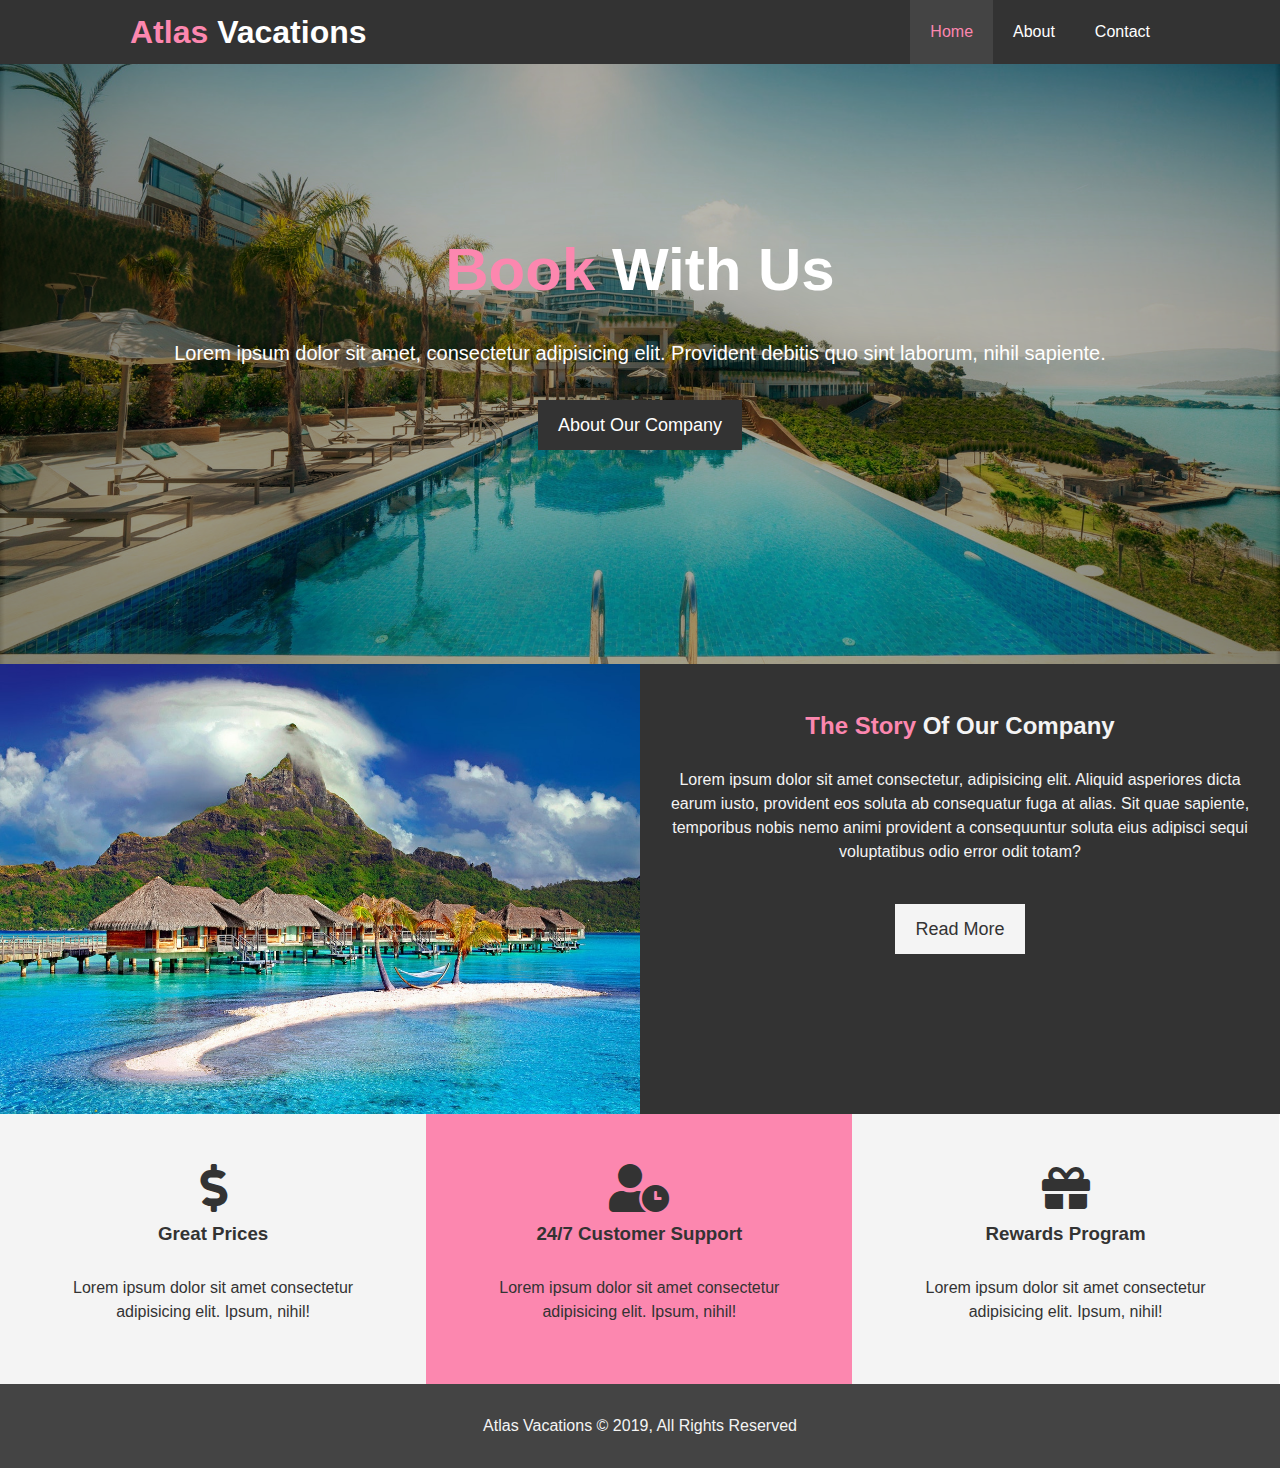
<file: index.html>
<!DOCTYPE html>
<html lang="en">
  <head>
    <meta charset="UTF-8" />
    <meta name="viewport" content="width=device-width, initial-scale=1.0" />
    <meta http-equiv="X-UA-Compatible" content="ie=edge" />
    <link
      rel="stylesheet"
      href="https://use.fontawesome.com/releases/v5.9.0/css/all.css"
    />
    <link rel="stylesheet" href="css/style.css" />
    <link
      rel="stylesheet"
      media="screen and (max-width: 768px)"
      href="css/mobile.css"
    />
    <title>Atlas Vacations | Welcome</title>
  </head>
  <body>
    <header>
      <nav id="navbar">
        <div class="container">
          <h1 class="logo">
            <a href="index.html"
              ><span class="text-primary">Atlas</span> Vacations</a
            >
          </h1>
          <ul>
            <li><a class="current" href="index.html">Home</a></li>
            <li><a href="about.html">About</a></li>
            <li><a href="contact.html">Contact</a></li>
          </ul>
        </div>
      </nav>
      <div id="showcase">
        <div class="container">
          <div class="showcase-content">
            <h1><span class="text-primary">Book</span> With Us</h1>
            <p class="lead">
              Lorem ipsum dolor sit amet, consectetur adipisicing elit.
              Provident debitis quo sint laborum, nihil sapiente.
            </p>
            <a class="btn" href="about.html">About Our Company</a>
          </div>
        </div>
      </div>
    </header>

    <section id="home-info" class="bg-dark">
      <div class="info-img"></div>
      <div class="info-content">
        <h2><span class="text-primary">The Story</span> Of Our Company</h2>
        <p>
          Lorem ipsum dolor sit amet consectetur, adipisicing elit. Aliquid
          asperiores dicta earum iusto, provident eos soluta ab consequatur fuga
          at alias. Sit quae sapiente, temporibus nobis nemo animi provident a
          consequuntur soluta eius adipisci sequi voluptatibus odio error odit
          totam?
        </p>
        <a href="about.html" class="btn btn-light">Read More</a>
      </div>
    </section>

    <section id="features">
      <div class="box bg-light">
        <i class="fas fa-dollar-sign fa-3x"></i>
        <h3>Great Prices</h3>
        <p>
          Lorem ipsum dolor sit amet consectetur adipisicing elit. Ipsum, nihil!
        </p>
      </div>
      <div class="box bg-primary">
        <i class="fas fa-user-clock fa-3x"></i>
        <h3>24/7 Customer Support</h3>
        <p>
          Lorem ipsum dolor sit amet consectetur adipisicing elit. Ipsum, nihil!
        </p>
      </div>
      <div class="box bg-light">
        <i class="fas fa-gift fa-3x"></i>
        <h3>Rewards Program</h3>
        <p>
          Lorem ipsum dolor sit amet consectetur adipisicing elit. Ipsum, nihil!
        </p>
      </div>
    </section>

    <div class="clr"></div>

    <footer id="main-footer">
      <p>Atlas Vacations &copy; 2019, All Rights Reserved</p>
    </footer>
  </body>
</html>
</file>
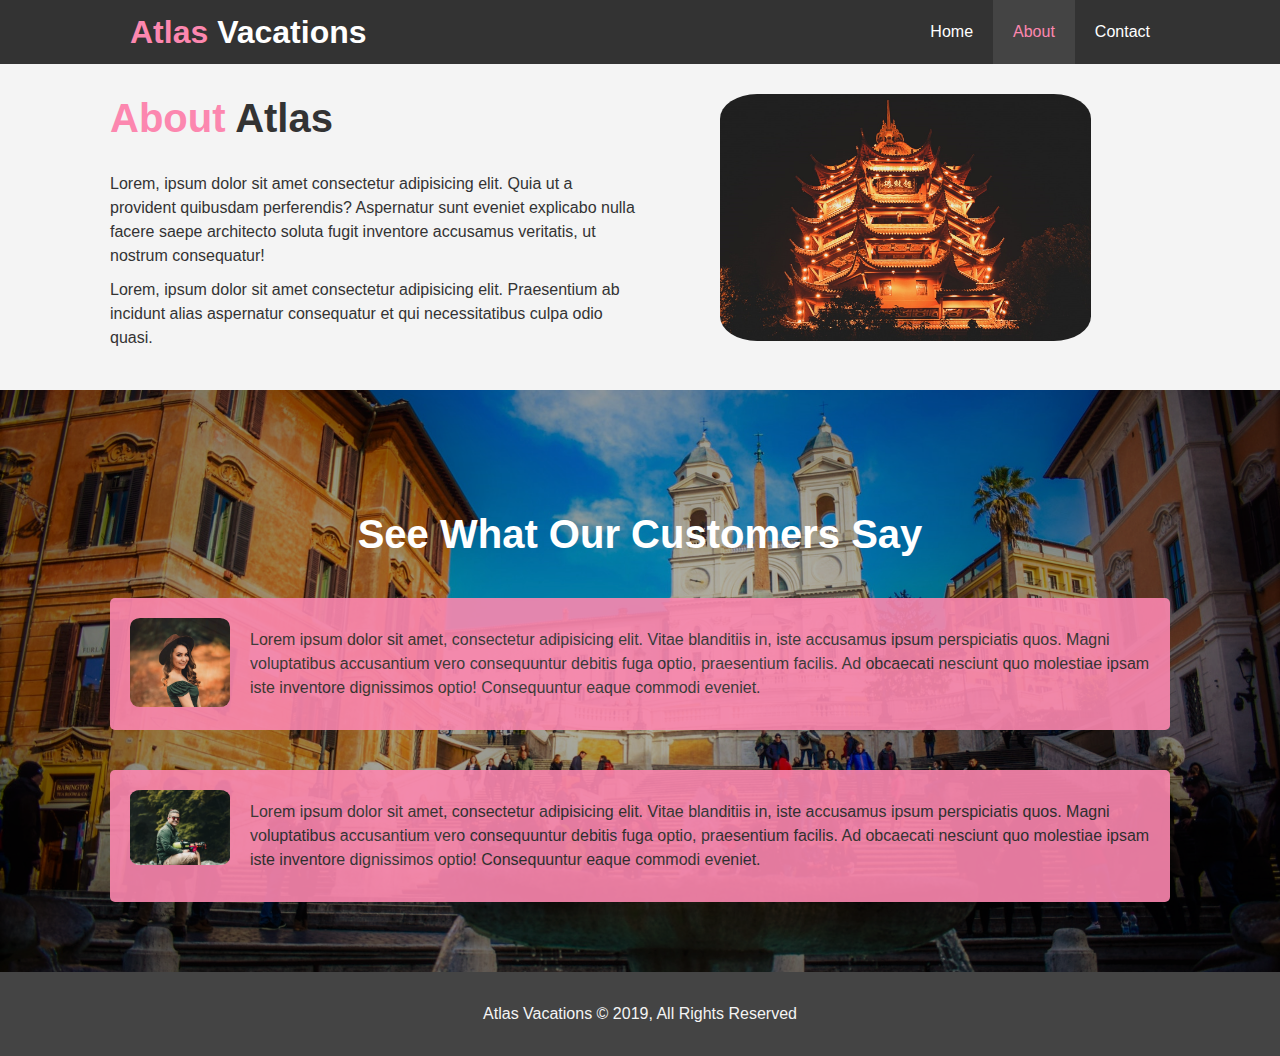
<file: about.html>
<!DOCTYPE html>
<html lang="en">
  <head>
    <meta charset="UTF-8" />
    <meta name="viewport" content="width=device-width, initial-scale=1.0" />
    <meta http-equiv="X-UA-Compatible" content="ie=edge" />
    <link rel="stylesheet" href="css/style.css" />
    <link
      rel="stylesheet"
      media="screen and (max-width: 768px)"
      href="css/mobile.css"
    />
    <title>Atlas Vacations | About</title>
  </head>
  <body>
    <header>
      <nav id="navbar">
        <div class="container">
          <h1 class="logo">
            <a href="index.html"
              ><span class="text-primary">Atlas</span> Vacations</a
            >
          </h1>
          <ul>
            <li><a href="index.html">Home</a></li>
            <li><a class="current" href="about.html">About</a></li>
            <li><a href="contact.html">Contact</a></li>
          </ul>
        </div>
      </nav>
    </header>

    <section id="about-info" class="bg-light py-3">
      <div class="container">
        <div class="info-left">
          <h1 class="l-heading">
            <span class="text-primary">About</span> Atlas
          </h1>
          <p>
            Lorem, ipsum dolor sit amet consectetur adipisicing elit. Quia ut a
            provident quibusdam perferendis? Aspernatur sunt eveniet explicabo
            nulla facere saepe architecto soluta fugit inventore accusamus
            veritatis, ut nostrum consequatur!
          </p>
          <p>
            Lorem, ipsum dolor sit amet consectetur adipisicing elit.
            Praesentium ab incidunt alias aspernatur consequatur et qui
            necessitatibus culpa odio quasi.
          </p>
        </div>
        <div class="info-right">
          <img src="./img/about-page.png" alt="picture of a palace" />
        </div>
      </div>
    </section>

    <div class="clr"></div>

    <section id="testimonials" class="py-3">
      <div class="container">
        <h2 class="l-heading">See What Our Customers Say</h2>
        <div class="testimonial bg-primary">
          <img src="./img/person1.png" alt="happy customer1" />
          <p>
            Lorem ipsum dolor sit amet, consectetur adipisicing elit. Vitae
            blanditiis in, iste accusamus ipsum perspiciatis quos. Magni
            voluptatibus accusantium vero consequuntur debitis fuga optio,
            praesentium facilis. Ad obcaecati nesciunt quo molestiae ipsam iste
            inventore dignissimos optio! Consequuntur eaque commodi eveniet.
          </p>
        </div>

        <div class="testimonial bg-primary">
          <img src="./img/person2.png" alt="happy customer 2" />
          <p>
            Lorem ipsum dolor sit amet, consectetur adipisicing elit. Vitae
            blanditiis in, iste accusamus ipsum perspiciatis quos. Magni
            voluptatibus accusantium vero consequuntur debitis fuga optio,
            praesentium facilis. Ad obcaecati nesciunt quo molestiae ipsam iste
            inventore dignissimos optio! Consequuntur eaque commodi eveniet.
          </p>
        </div>
      </div>
    </section>

    <footer id="main-footer">
      <p>Atlas Vacations &copy; 2019, All Rights Reserved</p>
    </footer>
  </body>
</html>
</file>
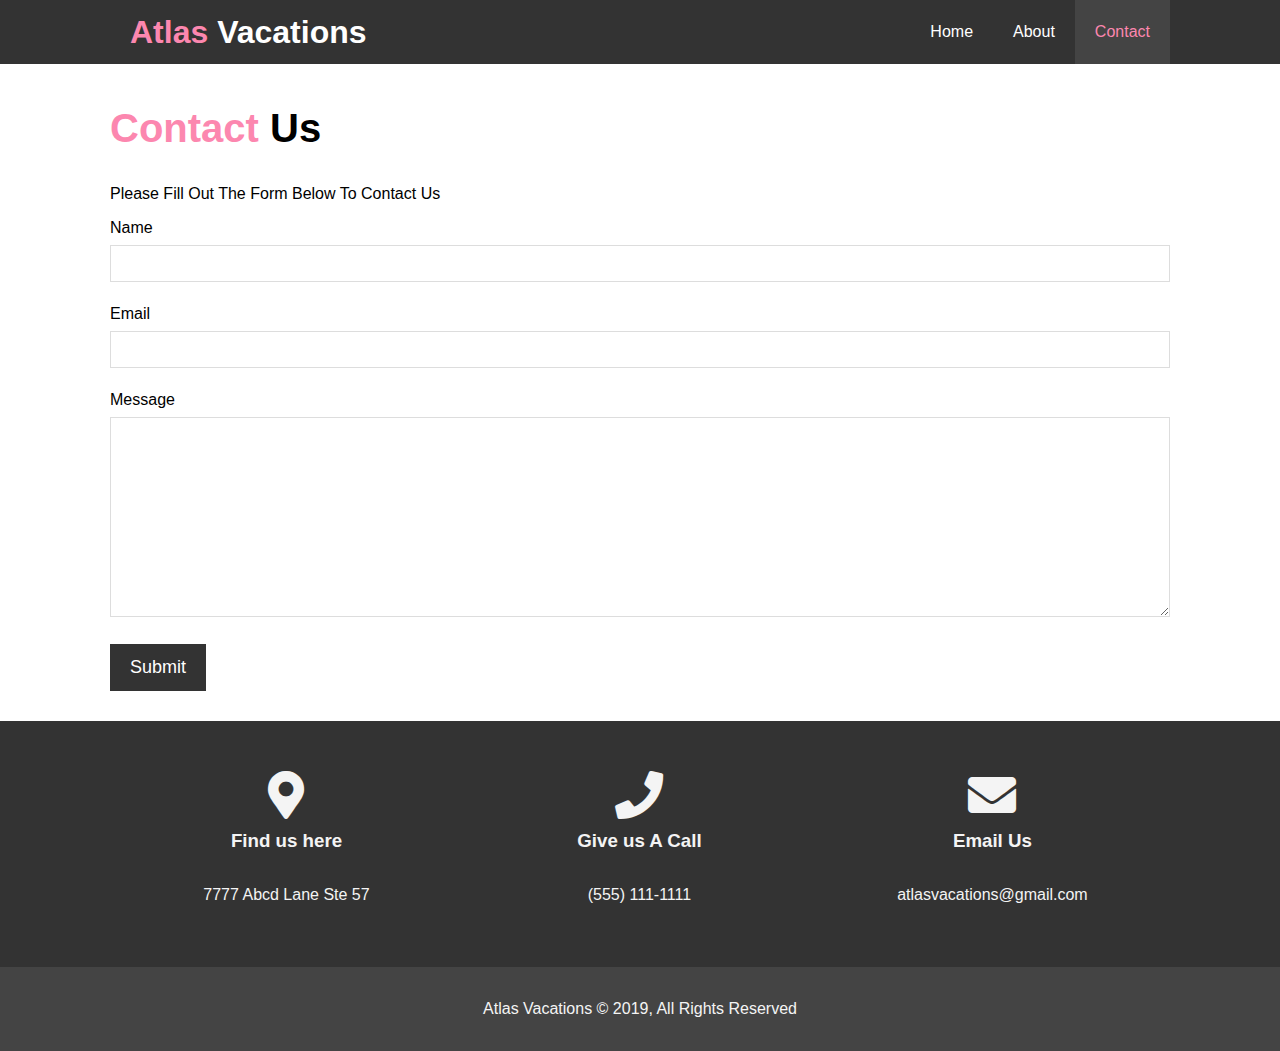
<file: contact.html>
<!DOCTYPE html>
<html lang="en">
  <head>
    <meta charset="UTF-8" />
    <meta name="viewport" content="width=device-width, initial-scale=1.0" />
    <meta http-equiv="X-UA-Compatible" content="ie=edge" />
    <link
      rel="stylesheet"
      href="https://use.fontawesome.com/releases/v5.9.0/css/all.css"
    />
    <link rel="stylesheet" href="css/style.css" />
    <link
      rel="stylesheet"
      media="screen and (max-width: 768px)"
      href="css/mobile.css"
    />
    <title>Atlas Vacations | Contact</title>
  </head>
  <body>
    <header>
      <nav id="navbar">
        <div class="container">
          <h1 class="logo">
            <a href="index.html"
              ><span class="text-primary">Atlas</span> Vacations</a
            >
          </h1>
          <ul>
            <li><a href="index.html">Home</a></li>
            <li><a href="about.html">About</a></li>
            <li><a class="current" href="contact.html">Contact</a></li>
          </ul>
        </div>
      </nav>
    </header>

    <section id="contact-form" class="py-3">
      <div class="container">
        <h1 class="l-heading"><span class="text-primary">Contact</span> Us</h1>
        <p>Please Fill Out The Form Below To Contact Us</p>
        <form action="process.php">
          <div class="form-group">
            <label for="name">Name</label>
            <input type="text" name="name" id="name" />
          </div>
          <div class="form-group">
            <label for="email">Email</label>
            <input type="text" name="email" id="email" />
          </div>
          <div class="form-group">
            <label for="message">Message</label>
            <textarea name="message" id="message"> </textarea>
          </div>
          <button type="submit" class="btn">Submit</button>
        </form>
      </div>
    </section>

    <section id="contact-info" class="bg-dark">
      <div class="container">
        <div class="box">
          <i class="fas fa-map-marker-alt fa-3x"></i>
          <h3>Find us here</h3>
          <p>
            7777 Abcd Lane Ste 57
          </p>
        </div>
        <div class="box">
          <i class="fas fa-phone fa-3x"></i>
          <h3>Give us A Call</h3>
          <p>
            (555) 111-1111
          </p>
        </div>
        <div class="box">
          <i class="fas fa-envelope fa-3x"></i>
          <h3>Email Us</h3>
          <p>
            atlasvacations@gmail.com
          </p>
        </div>
      </div>
    </section>

    <footer id="main-footer">
      <p>Atlas Vacations &copy; 2019, All Rights Reserved</p>
    </footer>
  </body>
</html>
</file>
<file: css/mobile.css>
#navbar .logo {
  float: none;
  text-align: center;
}

#navbar ul,
#navbar ul li {
  float: none;
}

#navbar ul li a {
  padding: 5px;
  border-bottom: #444 dotted 1px;
}

/* Showcase */
#showcase {
  height: 100%;
}

#showcase .showcase-content {
  padding-top: 70px;
  padding-bottom: 30px;
}

/* Home Info */
#home-info {
  height: 550px;
}

#home-info .info-img {
  display: none;
}

#home-info .info-content {
  float: none;
  width: 100%;
}

/* Boxes */
.box {
  float: none;
  width: 100%;
}

/* About */
#about-info .info-right,
#about-info .info-left {
  float: none;
  width: 100%;
}

#about-info .info-right {
  margin-top: 30px;
}

.l-heading {
  text-align: center;
}

/* Contact */
#contact-info .box {
  border-bottom: #444 dotted 1px;
}
</file>
<file: css/style.css>
/* Reset */

* {
  margin: 0;
  padding: 0;
  box-sizing: border-box;
}

/* General Styling */
html,
body {
  font-family: Verdana, Geneva, Tahoma, sans-serif;
  line-height: 1.5em;
}

a {
  color: #333;
  text-decoration: none;
}

h1,
h2,
h3 {
  padding-bottom: 20px;
}

p {
  margin: 10px 0;
}
/* Utility Class */
.container {
  margin: auto;
  max-width: 1100px;
  overflow: auto;
  padding: 0 20px;
}

.text-primary {
  color: #fc87af;
}

.lead {
  font-size: 20px;
}

.btn {
  display: inline-block;
  font-size: 18px;
  color: #fff;
  background: #333;
  padding: 13px 20px;
  border: none;
  cursor: pointer;
}

.btn:hover {
  background: #fc87af;
  color: #333;
}

.btn-light {
  background: #f4f4f4;
  color: #333;
}

.bg-dark {
  background: #333;
  color: #f4f4f4;
}

.bg-light {
  background: #f4f4f4;
  color: #333;
}

.bg-primary {
  background: #fc87af;
  color: #333;
}

.clr {
  clear: both;
}

.l-heading {
  font-size: 40px;
  line-height: 1.2;
}

/* Padding Utilities */
.py-1 {
  padding: 10px 0;
}
.py-2 {
  padding: 20px 0;
}
.py-3 {
  padding: 30px 0;
}

/* Navbar */
#navbar {
  background: #333;
  color: #fff;
  overflow: auto;
}

#navbar a {
  color: #fff;
}

#navbar .logo {
  float: left;
  padding: 20px;
}

#navbar ul {
  list-style: none;
  float: right;
}

#navbar ul li {
  float: left;
}

#navbar ul li a {
  display: block;
  padding: 20px;
  text-align: center;
}

#navbar ul li a:hover,
#navbar ul li a.current {
  background: #444;
  color: #fc87af;
}
/* Showcase */

#showcase {
  background: url("../img/header-image.png") no-repeat center center/cover;
  height: 600px;
}

#showcase .showcase-content {
  color: #fff;
  text-align: center;
  padding-top: 170px;
}

#showcase .showcase-content h1 {
  font-size: 60px;
  line-height: 1.2em;
}

#showcase .showcase-content p {
  padding-bottom: 20px;
  line-height: 1.7em;
}

/* Home Info */
#home-info {
  height: 450px;
}

#home-info .info-img {
  float: left;
  width: 50%;
  background: url("../img/main-section.png") no-repeat center center/cover;
  min-height: 100%;
}

#home-info .info-content {
  float: right;
  width: 50%;
  height: 100%;
  text-align: center;
  padding: 50px 30px;
  overflow: hidden;
}

#home-info .info-content p {
  padding-bottom: 30px;
}

/* Services */
.box {
  float: left;
  width: 33.3%;
  padding: 50px;
  text-align: center;
}

.box i {
  margin-bottom: 10px;
}

/* About */

#about-info .info-right {
  float: right;
  width: 50%;
  min-height: 100%;
}

#about-info .info-right img {
  border-radius: 10%;
  display: block;
  margin: auto;
  width: 70%;
}

#about-info .info-left {
  float: left;
  width: 50%;
  min-height: 100%;
}

/* Testimonials */
#testimonials {
  height: 100%;
  background: url("../img/testimonials.png") no-repeat center center/cover;
  padding-top: 100px;
}

#testimonials h2 {
  color: #fff;
  padding-bottom: 40px;
  padding-top: 20px;
  text-align: center;
}

#testimonials .testimonial {
  padding: 20px;
  margin-bottom: 40px;
  border-radius: 5px;
  opacity: 0.9;
}

#testimonials .testimonial img {
  width: 100px;
  float: left;
  margin-right: 20px;
  border-radius: 10%;
}

/* Contact Form */
#contact-form h1 {
  margin-top: 10px;
}

#contact-form .form-group {
  margin-bottom: 20px;
}

#contact-form label {
  display: block;
  margin-bottom: 5px;
}

#contact-form input,
#contact-form textarea {
  width: 100%;
  padding: 10px;
  border: 1px #ddd solid;
}

#contact-form textarea {
  height: 200px;
}

#contact-form input:focus,
#contact-form textarea:focus {
  outline: none;
  border-color: #fc87af;
}

/* Footer */
#main-footer {
  text-align: center;
  background: #444;
  color: #f4f4f4;
  padding: 20px;
}
</file>
